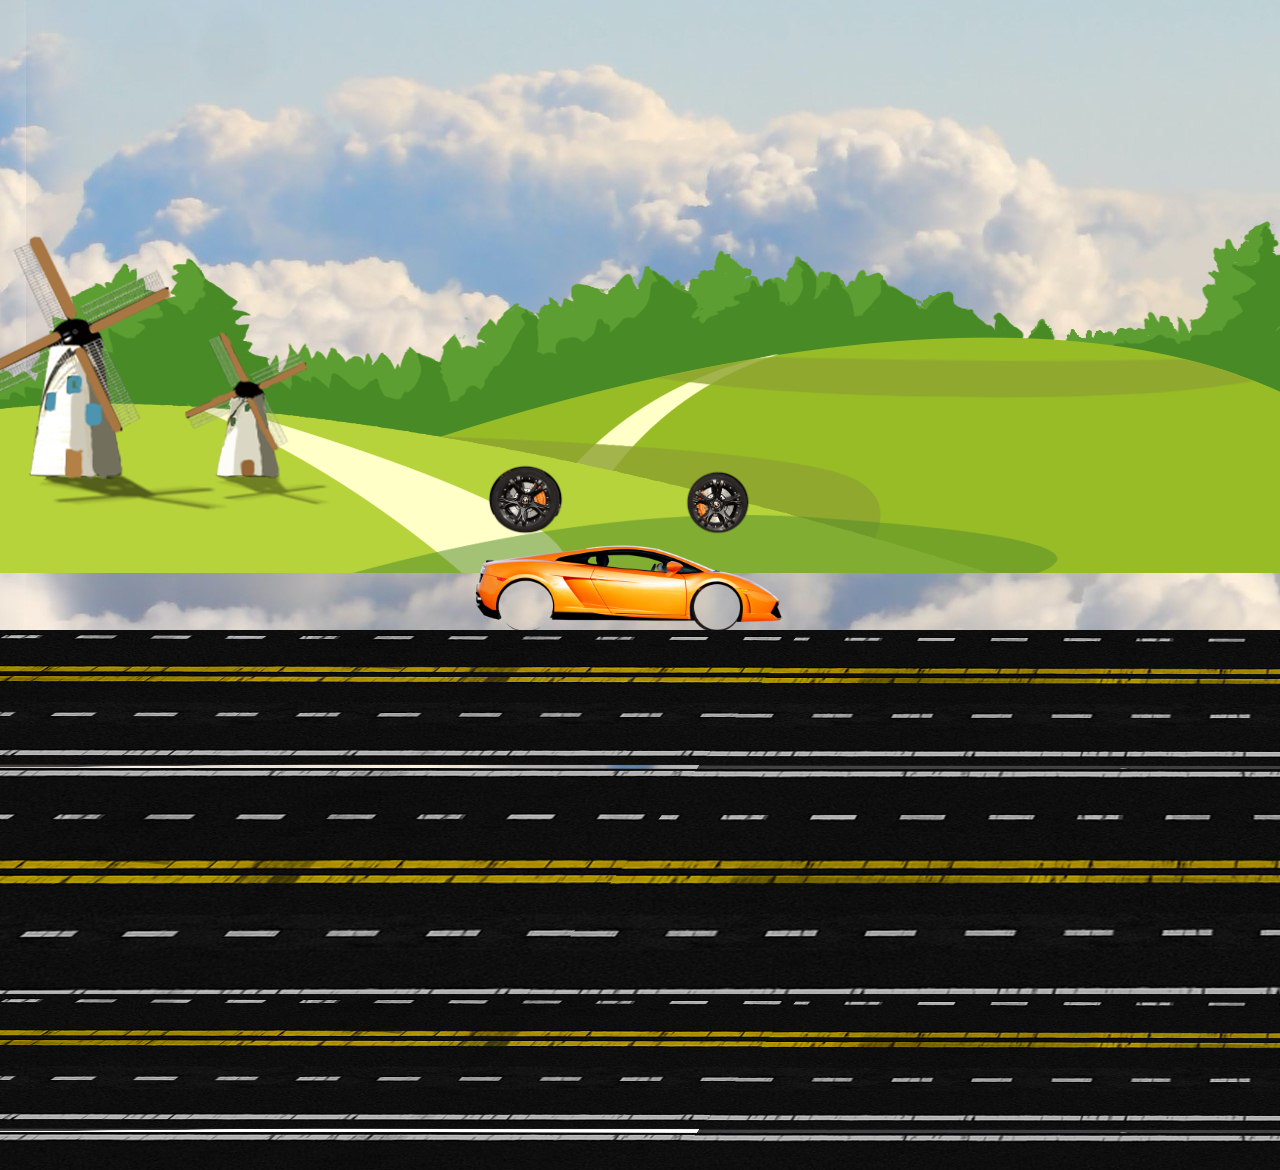
<file: carrun/index.html>
<!DOCTYPE html>
<html lang="en">
<head>
    <meta charset="UTF-8">
    <meta name="viewport" content="width=device-width, initial-scale=1.0">
    <title>Car animation using css and javascript</title>
    <link rel="stylesheet" href="style.css">
    <script src="script.js"></script>

</head>

<body>
    <div class="container">
        <div class="sky">
            <div class="trees"></div>
            <div class="track"></div>
            <div class="car"></div>
            <div class="wheel wheel1">
                <img src="car_wheel_left.png" alt="" srcset="">
            </div>
            <div class="wheel wheel2">
            <img src="car_wheel_right.png" alt="" srcset="">
        </div>

        </div>

    </div>
    
</body>
</html>
</file>
<file: carrun/style.css>
*{
    margin:0;
    padding:0;
}
.sky{
    height:100vh;
    width:1000vw;
    background-image: url(background.jpg);
    background-repeat:repeat-x;
    position:absolute;
    animation: skyMove linear 150s infinite;
}
.trees{
    height:97vh;
    width: 8000vw;
    background-image: url(trees.png);
    /* background-size: cover; */
    position:absolute;
    top:-144px;
    animation: treeMove linear 15s infinite;

}
.track{
    height:60vh;
    width:8000vw;
    background-image: url(track.png);

    /* background-size: cover; */
    position:absolute;
    top:70vh;
    animation: carMove linear 10s infinite;

}
.car{
    height:100px;
    width:380px;
    background-image: url(car_body.png);
    background-size: cover;
    background-repeat: no-repeat;
    position:absolute;
    left:444px;
    bottom: 30vh;
    animation:shake linear 0.5s infinite; 
    

}

.wheel1 img{
    width: 87px;
    position: relative;
    top: 456px;
    left: 482px;
    animation: wheelRotation linear .6s infinite; 
}

.wheel2 img{
    width: 87px;
    position: relative;
    top: 368px;
    left: 674px;
    animation: wheelRotation linear .6s infinite; 
}
@keyframes wheelRotation
{
    100%{
        transform: rotate(360deg);

    }
}
@keyframes carMove
{
    100%{
        transform: translateX(-500vw);
    }
}
@keyframes treeMove{
    100%{
        transform:translateX(-1000vw);
    }
}
@keyframes shake{
    /* 0%{
        transform:translateY(-10px);
         


    }*/
       50%{
        transform:translateY(-5px);

    } 
    /* 100%{
        transform:translateY(-5px);

    } */
}

@keyframes skyMove{
    100%{
        transform:translateX(-100vw);
    }
}
</file>
